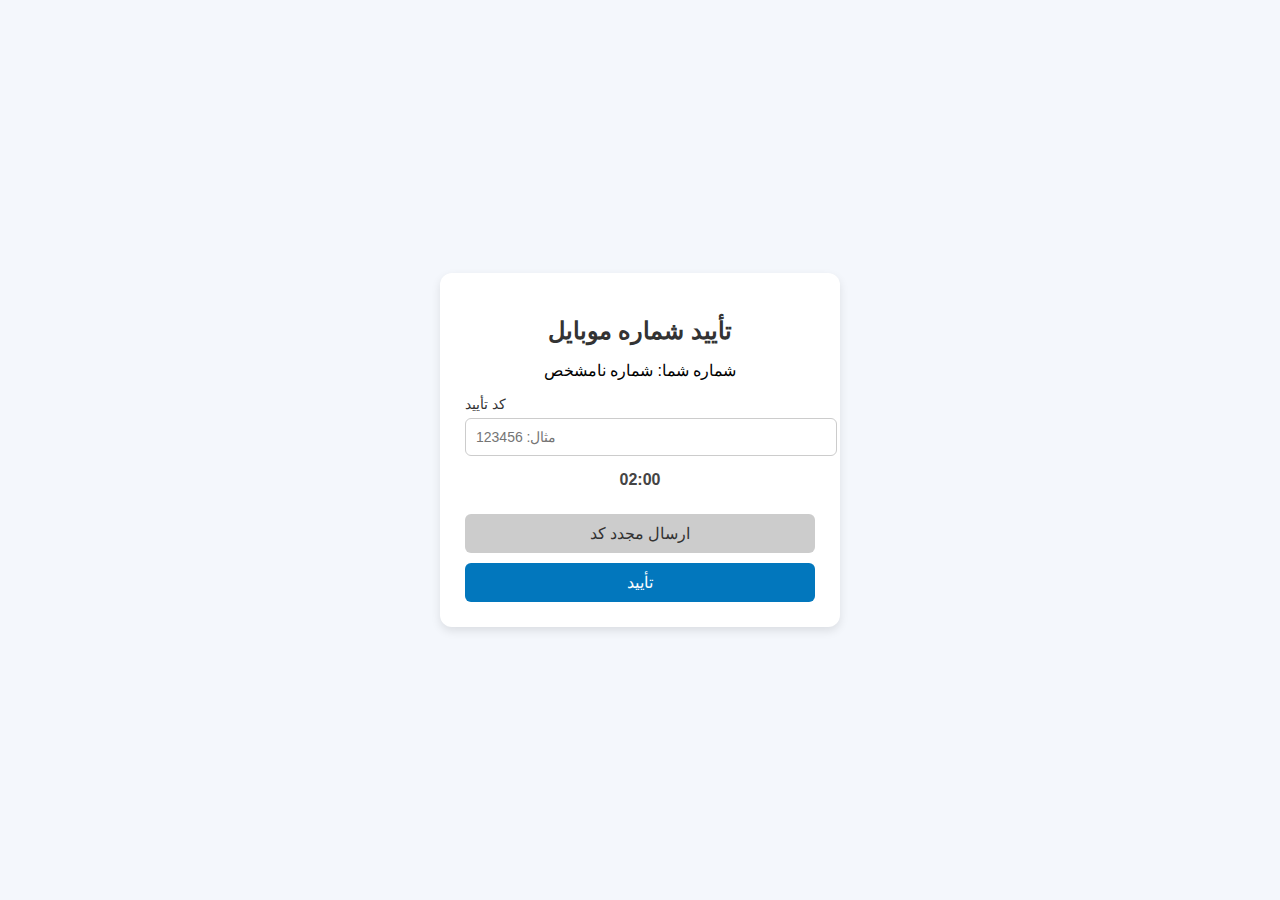
<file: public/verify.html>
<!DOCTYPE html>
<html lang="en">
<head>
    <meta charset="UTF-8">
    <meta name="viewport" content="width=device-width, initial-scale=1.0">
    <title>ظریفی استور|کد تایید</title>
</head>
<link rel="stylesheet" href="assets/css/verify.css">
<body>
    <div class="verify-container">
        <h2>تأیید شماره موبایل</h2>
        <p>شماره شما: <span id="phone-display"></span></p>
        
        <form id="verify-form">
            <div class="input-group">
                <label for="verification-code">کد تأیید</label>
                <input type="text" id="verification-code" maxlength="6" placeholder="مثال: 123456">
                <small id="code-error" class="error"></small>
            </div>

            <div class="timer-box">
                <span id="timer">02:00</span>
            </div>

            <button type="button" id="resend-btn" disabled>ارسال مجدد کد</button>
            <button type="submit" class="confirm-btn">تأیید</button>
        </form>
    </div>
    <script src="assets/js/pages/verify.js"></script>
</body>
</html>
</file>
<file: public/assets/css/verify.css>
body {
    font-family: "Vazirmatn", sans-serif;
    background: #f4f7fc;
    display: flex;
    justify-content: center;
    align-items: center;
    height: 100vh;
    margin: 0;
}

.verify-container {
    background: #fff;
    padding: 25px;
    border-radius: 12px;
    box-shadow: 0 4px 10px rgba(0,0,0,0.1);
    width: 350px;
    text-align: center;
}

.verify-container h2 {
    margin-bottom: 15px;
    color: #333;
}

.phone-number {
    margin-bottom: 20px;
    font-size: 14px;
    color: #666;
}

.input-group {
    margin-bottom: 15px;
    text-align: left;
}

.input-group label {
    display: block;
    margin-bottom: 6px;
    font-size: 14px;
    color: #333;
}

.input-group input {
    width: 100%;
    padding: 10px;
    border: 1px solid #ccc;
    border-radius: 6px;
    font-size: 14px;
}

.error {
    color: red;
    font-size: 12px;
    margin-top: 5px;
    display: block;
}

.timer-box {
    margin: 15px 0;
    font-size: 16px;
    color: #444;
    font-weight: bold;
}

button {
    width: 100%;
    padding: 10px;
    margin-top: 10px;
    border: none;
    border-radius: 6px;
    font-size: 16px;
    cursor: pointer;
}

#resend-btn {
    background: #ccc;
    color: #333;
    cursor: not-allowed;
}

#resend-btn.active {
    background: #007bff;
    color: #fff;
    cursor: pointer;
}

.confirm-btn {
    background: #0277BD;
    color: #fff;
}
</file>
